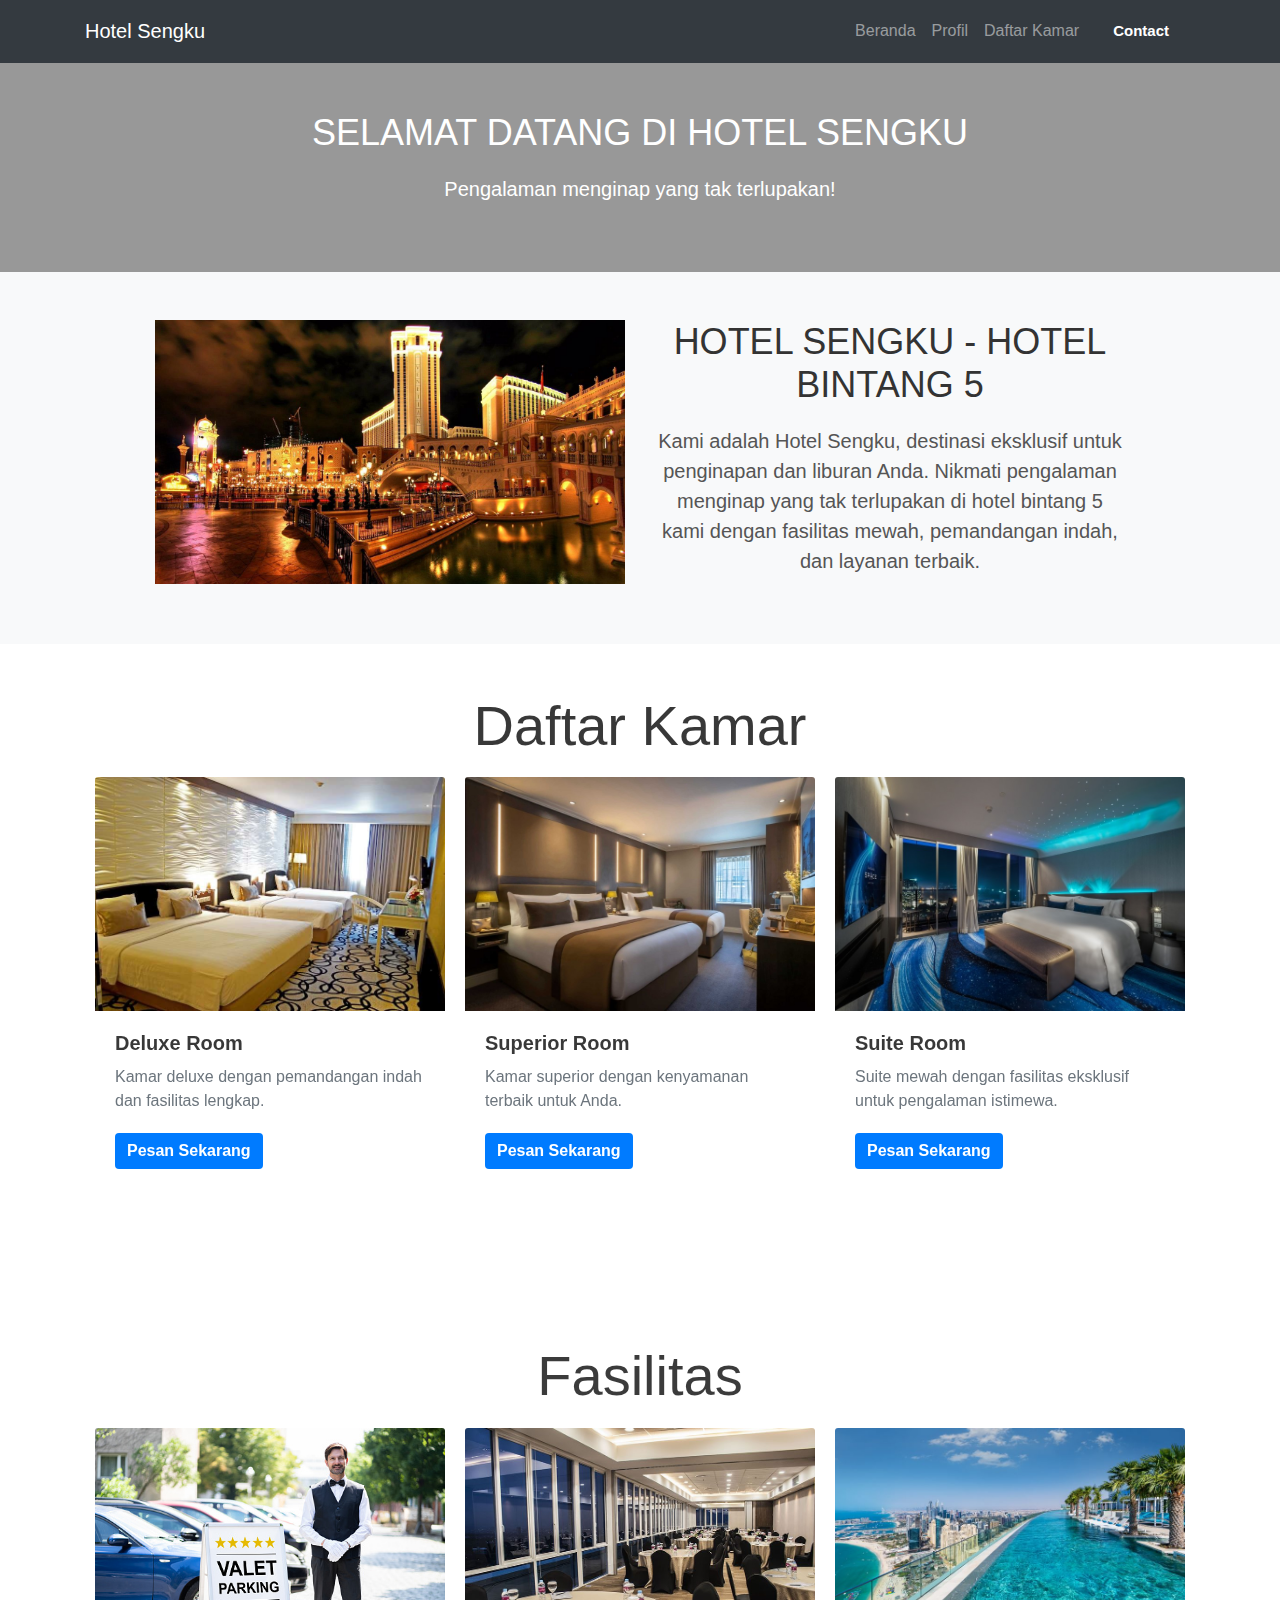
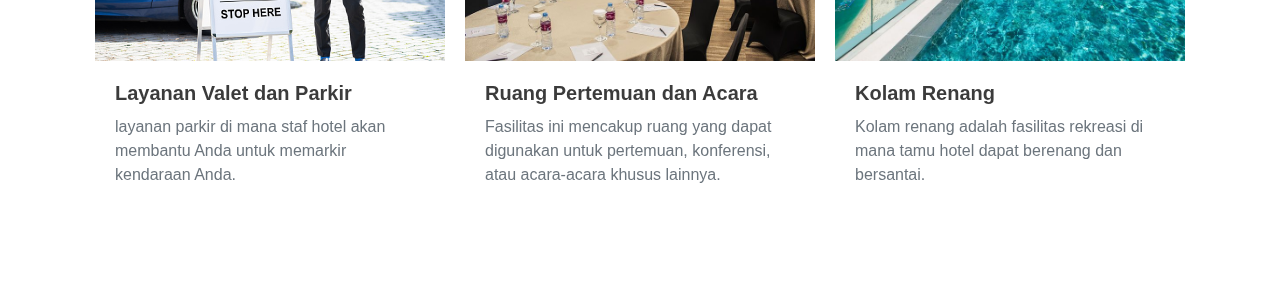
<file: index.html>
<!DOCTYPE html>
<html lang="en">
<head>
    <meta charset="UTF-8">
    <meta name="viewport" content="width=device-width, initial-scale=1.0, maximum-scale=1.0, user-scalable=0">
    <title>Hotel Sengku</title>
    <link rel="stylesheet" href="https://stackpath.bootstrapcdn.com/bootstrap/4.5.2/css/bootstrap.min.css">
    <link rel="shortcut icon" href="gambar/logo.jpg">
    <link rel="stylesheet" href="style.css">
    <link rel="stylesheet" href="https://cdnjs.cloudflare.com/ajax/libs/OwlCarousel2/2.3.4/assets/owl.carousel.min.css">
    <link rel="stylesheet" href="https://cdnjs.cloudflare.com/ajax/libs/OwlCarousel2/2.3.4/assets/owl.theme.default.min.css">
</head>

<body>
    <nav class="navbar navbar-expand-lg navbar-dark bg-dark">
        <div class="container">
            <a class="navbar-brand" href="#">Hotel Sengku</a>
            <button class="navbar-toggler" type="button" data-toggle="collapse" data-target="#navbarNav" aria-controls="navbarNav" aria-expanded="false" aria-label="Toggle navigation">
                <span class="navbar-toggler-icon"></span>
            </button>
            <div class="collapse navbar-collapse" id="navbarNav">
                <ul class="navbar-nav ml-auto">
                    <li class="nav-item">
                        <a class="nav-link" href="#beranda">Beranda</a>
                    </li>
                    <li class="nav-item">
                        <a class="nav-link" href="#profil">Profil</a>
                    </li>
                    <li class="nav-item">
                        <a class="nav-link" href="#kamar">Daftar Kamar</a>
                    </li>
                </ul>
            </div>
            <div class="top-btn">
                <a href="contact.html" class="h-btn">Contact</a>
            </div>
        </div>
    </nav>

    <main>
        <section id="beranda" class="p-5 text-center">
            <div class="container">
                <h2 class="display-4">Selamat datang di Hotel Sengku</h2>
                <p class="lead">Pengalaman menginap yang tak terlupakan!</p>
            </div>
        </section>

        <section id="profil" class="p-5 text-center">
            <div class="container">
                <div class="row">
                    <div class="col-lg-6">
                        <img src="gambar/hotel.jpg" alt="Hotel Sengku" class="img-fluid">
                    </div>
                    <div class="col-lg-6">
                        <h2 class="display-4">Hotel Sengku - Hotel Bintang 5</h2>
                        <p class="lead">Kami adalah Hotel Sengku, destinasi eksklusif untuk penginapan dan liburan Anda. Nikmati pengalaman menginap yang tak terlupakan di hotel bintang 5 kami dengan fasilitas mewah, pemandangan indah, dan layanan terbaik.</p>
                    </div>
                </div>
            </div>
        </section>
        
        <section id="kamar" class="p-5">
            <div class="container">
                <h2 class="display-4 text-center">Daftar Kamar</h2>
                <div class="owl-carousel">
                    <div class="item">
                        <div class="card">
                            <img src="gambar/deluxe.jpg" class="card-img-top" alt="Kamar 1">
                            <div class="card-body">
                                <h5 class="card-title">Deluxe Room</h5>
                                <p class="card-text">Kamar deluxe dengan pemandangan indah dan fasilitas lengkap.</p>
                                <a href="pemesanan.html" class="btn btn-primary">Pesan Sekarang</a>
                            </div>
                        </div>
                    </div>
                    <div class="item">
                        <div class="card">
                            <img src="gambar/superior.jpg" class="card-img-top" alt="Kamar 2">
                            <div class="card-body">
                                <h5 class="card-title">Superior Room</h5>
                                <p class="card-text">Kamar superior dengan kenyamanan terbaik untuk Anda.</p>
                                <a href="pemesanan.html" class="btn btn-primary">Pesan Sekarang</a>
                            </div>
                        </div>
                    </div>
                    <div class="item">
                        <div class="card">
                            <img src="gambar/suites.jpg" class="card-img-top" alt="Kamar 3">
                            <div class="card-body">
                                <h5 class="card-title">Suite Room</h5>
                                <p class="card-text">Suite mewah dengan fasilitas eksklusif untuk pengalaman istimewa.</p>
                                <a href="pemesanan.html" class="btn btn-primary">Pesan Sekarang</a>
                            </div>
                        </div>
                    </div>
                    <div class="item">
                        <div class="card">
                            <img src="gambar/twin.jpg" class="card-img-top" alt="Kamar 4">
                            <div class="card-body">
                                <h5 class="card-title">Twin Room</h5>
                                <p class="card-text"> menyajikan dua tempat tidur ukuran single yang terpisah.</p>
                                <a href="pemesanan.html" class="btn btn-primary">Pesan Sekarang</a>
                            </div>
                        </div>
                    </div>
                    <div class="item">
                        <div class="card">
                            <img src="gambar/single.jpg" class="card-img-top" alt="Kamar 5">
                            <div class="card-body">
                                <h5 class="card-title">Single Room</h5>
                                <p class="card-text">hotel single room cocok satu orang saja karena memang kapasitas yang tidak besar.</p>
                                <a href="pemesanan.html" class="btn btn-primary">Pesan Sekarang</a>
                            </div>
                        </div>
                    </div>
                    <div class="item">
                        <div class="card">
                            <img src="gambar/double.jpeg" class="card-img-top" alt="Kamar 6">
                            <div class="card-body">
                                <h5 class="card-title">Double Room</h5>
                                <p class="card-text">kamar yang menyediakan kasur berukuran besar.</p>
                                <a href="pemesanan.html" class="btn btn-primary">Pesan Sekarang</a>
                            </div>
                        </div>
                    </div>
            </div>
        </section>
        <section id="fasilitas" class="p-5">
            <div class="container">
                <h2 class="display-4 text-center">Fasilitas</h2>
                <div class="owl-carousel">
                    <div class="item">
                        <div class="card">
                            <img src="gambar/parkir.jpeg" class="card-img-top" alt="Kamar 1">
                            <div class="card-body">
                                <h5 class="card-title"> Layanan Valet dan Parkir</h5>
                                <p class="card-text">layanan parkir di mana staf hotel akan membantu Anda untuk memarkir kendaraan Anda. </p>
                                
                            </div>
                        </div>
                    </div>
                    <div class="item">
                        <div class="card">
                            <img src="gambar/pertemuan.jpg" class="card-img-top" alt="Kamar 2">
                            <div class="card-body">
                                <h5 class="card-title">Ruang Pertemuan dan Acara</h5>
                                <p class="card-text">Fasilitas ini mencakup ruang yang dapat digunakan untuk pertemuan, konferensi, atau acara-acara khusus lainnya. </p>
                                
                            </div>
                        </div>
                    </div>
                    <div class="item">
                        <div class="card">
                            <img src="gambar/kolamrenang.jpg" class="card-img-top" alt="Kamar 3">
                            <div class="card-body">
                                <h5 class="card-title">Kolam Renang</h5>
                                <p class="card-text">Kolam renang adalah fasilitas rekreasi di mana tamu hotel dapat berenang dan bersantai.</p>
                                
                            </div>
                        </div>
                    </div>
                    <div class="item">
                        <div class="card">
                            <img src="gambar/restoran.jpg" class="card-img-top" alt="Kamar 4">
                            <div class="card-body">
                                <h5 class="card-title">Restoran</h5>
                                <p class="card-text"> Hotel Sengku menyediakan restoran yang menawarkan hidangan makanan dan minuman bagi tamu. </p>
                            </div>
                        </div>
                    </div>
                    <div class="item">
                        <div class="card">
                            <img src="gambar/pusat.jpg" class="card-img-top" alt="Kamar 5">
                            <div class="card-body">
                                <h5 class="card-title">Pusat Kecantikan</h5>
                                <p class="card-text">Fasilitas pusat kecantikan adalah tempat di mana tamu dapat menikmati perawatan kecantikan.</p>
                                
                            </div>
                        </div>
                    </div>
                    <div class="item">
                        <div class="card">
                            <img src="gambar/resep.jpg" class="card-img-top" alt="Kamar 6">
                            <div class="card-body">
                                <h5 class="card-title">Layanan Resepsionis 24Jam</h5>
                                <p class="card-text">Ini berarti bahwa layanan resepsionis di hotel tersedia 24 jam sehari, 7 hari seminggu.</p>
                                
                            </div>
                        </div>
                    </div>
            </div>
        </div>
        </section>

        
    </main>

    
    <script src="https://code.jquery.com/jquery-3.6.0.min.js"></script>
    <script src="https://stackpath.bootstrapcdn.com/bootstrap/4.5.2/js/bootstrap.min.js"></script>
    <script src="https://cdnjs.cloudflare.com/ajax/libs/OwlCarousel2/2.3.4/owl.carousel.min.js"></script>
    <script src="https://cdn.jsdelivr.net/npm/@popperjs/core@2.5.3/dist/umd/popper.min.js"></script>
    <script src="https://stackpath.bootstrapcdn.com/bootstrap/4.5.2/js/bootstrap.min.js"></script>
    <script src="js/kamar.js"></script>
    <script src="js/smoothscroll.js"></script>
</body>
</html>
</file>
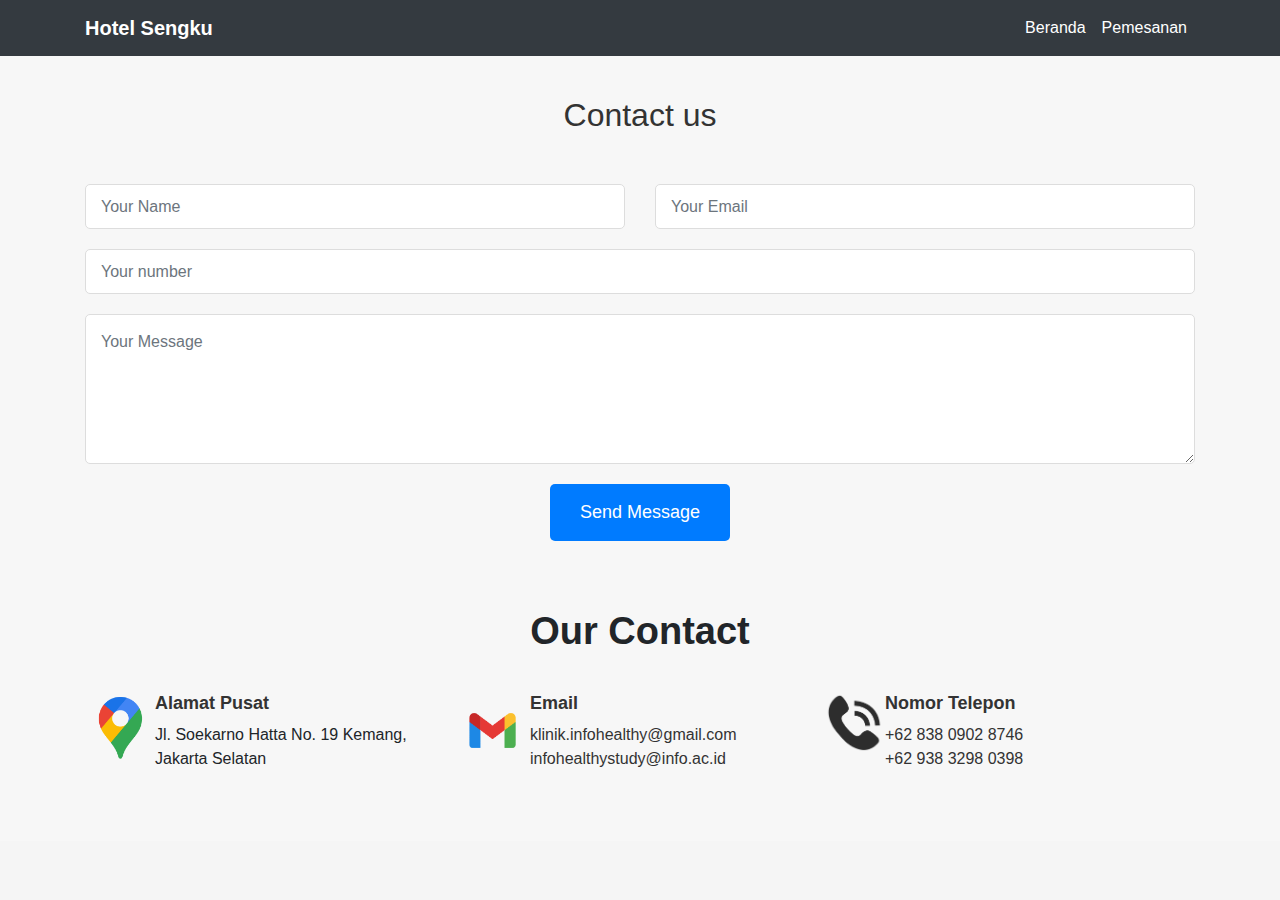
<file: contact.html>
<!DOCTYPE html>
<html>
<head>
    <title>Hubungi Kami - Hotel Sengku</title>
    <!-- Sertakan Bootstrap CSS -->
    <link rel="stylesheet" href="https://maxcdn.bootstrapcdn.com/bootstrap/4.5.2/css/bootstrap.min.css">
    <link rel="stylesheet" href="contact.css">
</head>
<body>
    <nav class="navbar navbar-expand-lg navbar-dark bg-dark">
        <div class="container">
            <a class="navbar-brand" href="#">Hotel Sengku</a>
            <button class="navbar-toggler" type="button" data-toggle="collapse" data-target="#navbarNav" aria-controls="navbarNav" aria-expanded="false" aria-label="Toggle navigation">
                <span class="navbar-toggler-icon"></span>
            </button>
            <div class="collapse navbar-collapse" id="navbarNav">
                <ul class="navbar-nav ml-auto">
                    <li class="nav-item">
                        <a class="nav-link" href="index.html">Beranda</a>
                    </li>
                    <li class="nav-item">
                        <a href="pemesanan.html" class="nav-link">Pemesanan</a>
                    </li>
                </ul>
            </div>
        </div>
    </nav>
    <form action="outputcontact.php" method="post">
        <div id="contact" class="contact-box">
            <div class="container">
                <div class row">
                    <div class="col-lg-12">
                        <div class="title-box">
                            <h2>Contact us</h2>
                        </div>
                    </div>
                </div>
                <div class="row">
                    <div class="col-lg-12 col-xs-12">
                      <div class="contact-block">
                        <form id="contactForm">
                          <div class="row">
                            <div class="col-md-6">
                                <div class="form-group">
                                    <input type="text" class="form-control" id="name" name="name" placeholder="Your Name" required data-error="Please enter your name">
                                    <div class="help-block with-errors"></div>
                                </div>                                 
                            </div>
                            <div class="col-md-6">
                                <div class="form-group">
                                    <input type="text" placeholder="Your Email" id="email" class="form-control" name="email" required data-error="Please enter your email">
                                    <div class="help-block with-errors"></div>
                                </div> 
                            </div>
                            <div class="col-md-12">
                                <div class="form-group">
                                    <input type="text" placeholder="Your number" id="number" class="form-control" name="number" required data-error="Please enter your number">
                                    <div class="help-block with-errors"></div>
                                </div> 
                            </div>
                            <div class="col-md-12">
                                <div class="form-group"> 
                                    <textarea class="form-control" id="message"  name="kritik" placeholder="Your Message" rows="8" data-error="Write your message" required></textarea>
                                    <div class="help-block with-errors"></div>
                                </div>
                                <div class="submit-button text-center">
                                    <button class="btn btn-common" id="submit" type="submit">Send Message</button>
                                    <div id="msgSubmit" class="h3 text-center hidden"></div> 
                                    <div class="clearfix"></div> 
                                </div>
                            </div>
                          </div>            
                        </form>
                      </div>
                    </div>
    <div class="col-lg-12 col-xs-12">
        <div class="left-contact">
            <h2>Our Contact</h2>
            <div class="media cont-line">
                <div class="media-left">
                    <img src="gambar/maps.png" width="70px">
                </div>
                <div class="media-body dit-right">
                    <h4>Alamat Pusat</h4>
                    <p>Jl. Soekarno Hatta No. 19 Kemang, Jakarta Selatan</p>
                </div>
            </div>
            <div class="media cont-line">
                <div class="media-left">
                    <img src="gambar/email.png" width="75px">
                </div>
                <div class="media-body dit-right">
                    <h4>Email</h4>
                    <a href="#">klinik.infohealthy@gmail.com</a><br>
                    <a href="#">infohealthystudy@info.ac.id</a>
                </div>
            </div>
            <div class="media cont-line">
                <div class="media-left">
                    <img src="gambar/telepon.png" width="60px">
                </div>
                <div class="media-body dit-right">
                    <h4>Nomor Telepon</h4>
                    <a href="#">+62 838 0902 8746</a><br>
                    <a href="#">+62 938 3298 0398</a>
                </div>
            </div>
        </div>
    </div>
</div>
</div>
</div>
    
    <!-- Sertakan Bootstrap JS dan jQuery (jika diperlukan) -->
    <script src="https://code.jquery.com/jquery-3.5.1.slim.min.js"></script>
    <script src="https://cdn.jsdelivr.net/npm/@popperjs/core@2.5.3/dist/umd/popper.min.js"></script>
    <script src="https://maxcdn.bootstrapcdn.com/bootstrap/4.5.2/js/bootstrap.min.js"></script>
</body>
</html>
</file>
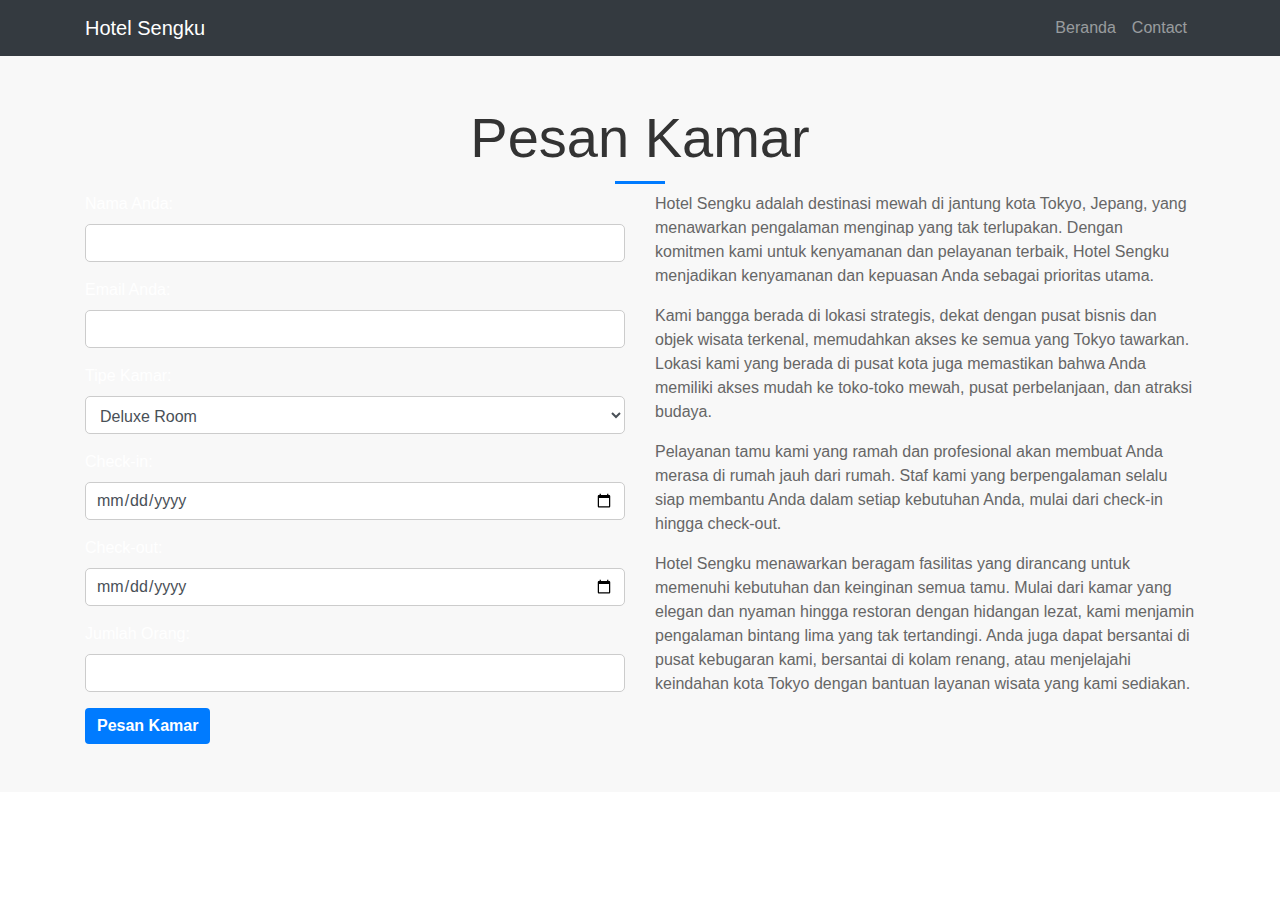
<file: pemesanan.html>
<!DOCTYPE html>
<html lang="en">
<head>
    <meta charset="UTF-8">
    <meta name="viewport" content="width=device-width, initial-scale=1.0, maximum-scale=1.0, user-scalable=0">
    <title>Hotel Sengku</title>
    <link rel="stylesheet" href="https://stackpath.bootstrapcdn.com/bootstrap/4.5.2/css/bootstrap.min.css">
    <link rel="shortcut icon" href="gambar/logo.jpg">
    <link rel="stylesheet" href="style.css">
    <link rel="stylesheet" href="https://cdnjs.cloudflare.com/ajax/libs/OwlCarousel2/2.3.4/assets/owl.carousel.min.css">
    <link rel="stylesheet" href="https://cdnjs.cloudflare.com/ajax/libs/OwlCarousel2/2.3.4/assets/owl.theme.default.min.css">
</head>

<body>
    <nav class="navbar navbar-expand-lg navbar-dark bg-dark">
        <div class="container">
            <a class="navbar-brand" href="#">Hotel Sengku</a>
            <button class="navbar-toggler" type="button" data-toggle="collapse" data-target="#navbarNav" aria-controls="navbarNav" aria-expanded="false" aria-label="Toggle navigation">
                <span class="navbar-toggler-icon"></span>
            </button>
            <div class="collapse navbar-collapse" id="navbarNav">
                <ul class="navbar-nav ml-auto">
                    <li class="nav-item">
                        <a class="nav-link" href="index.html">Beranda</a>
                    </li>
                    <li class="nav-item">
                        <a href="contact.html" class="nav-link">Contact</a>
                    </li>
                </ul>
            </div>
        </div>
    </nav>


<section id="pemesanan" class="p-5">
    <div class="container">
        <h2 class="display-4 text-center with-underline">Pesan Kamar</h2>
        <div class="row justify-content-center">
            <div class="col-md-6">
                <form id="pesan-form" method="post" action="proses-pemesanan.php">
                    <div class="form-group">
                        <label for="nama">Nama Anda:</label>
                        <input type="text" class="form-control" id="nama" name="nama" required>
                    </div>
                    <div class="form-group">
                        <label for="email">Email Anda:</label>
                        <input type="email" class="form-control" id="email" name="email" required>
                    </div>
                    <div class="form-group">
                        <label for="tipe-kamar">Tipe Kamar:</label>
                        <select class="form-control" id="tipe-kamar" name="tipe-kamar" required>
                            <option value="deluxe">Deluxe Room</option>
                            <option value="superior">Superior Room</option>
                            <option value="suite">Suite Room</option>
                            <!-- Tambahkan pilihan lain sesuai dengan tipe kamar yang Anda miliki -->
                        </select>
                    </div>
                    <div class="form-group">
                        <label for="check-in">Check-in:</label>
                        <input type="date" class="form-control" id="check-in" name="check-in" required>
                    </div>
                    <div class="form-group">
                        <label for="check-out">Check-out:</label>
                        <input type="date" class="form-control" id="check-out" name="check-out" required>
                    </div>
                    <div class="form-group">
                        <label for="jumlah">Jumlah Orang:</label>
                        <input type="number" class="form-control" id="jumlah-dewasa" name="jumlah-dewasa" min="1" required>
                    </div>
                    <button type="submit" class="btn btn-primary">Pesan Kamar</button>
                </form>
            </div>
            <div class="col-md-6">
                <p>
                    Hotel Sengku adalah destinasi mewah di jantung kota Tokyo, Jepang, yang menawarkan pengalaman menginap yang tak terlupakan. Dengan komitmen kami untuk kenyamanan dan pelayanan terbaik, Hotel Sengku menjadikan kenyamanan dan kepuasan Anda sebagai prioritas utama.
                </p>
                <p>
                    Kami bangga berada di lokasi strategis, dekat dengan pusat bisnis dan objek wisata terkenal, memudahkan akses ke semua yang Tokyo tawarkan. Lokasi kami yang berada di pusat kota juga memastikan bahwa Anda memiliki akses mudah ke toko-toko mewah, pusat perbelanjaan, dan atraksi budaya.
                </p>
                <p>
                    Pelayanan tamu kami yang ramah dan profesional akan membuat Anda merasa di rumah jauh dari rumah. Staf kami yang berpengalaman selalu siap membantu Anda dalam setiap kebutuhan Anda, mulai dari check-in hingga check-out.
                </p>
                <p>
                    Hotel Sengku menawarkan beragam fasilitas yang dirancang untuk memenuhi kebutuhan dan keinginan semua tamu. Mulai dari kamar yang elegan dan nyaman hingga restoran dengan hidangan lezat, kami menjamin pengalaman bintang lima yang tak tertandingi. Anda juga dapat bersantai di pusat kebugaran kami, bersantai di kolam renang, atau menjelajahi keindahan kota Tokyo dengan bantuan layanan wisata yang kami sediakan.
                </p>
            </div>
        </div>
    </div>
</section>
</body>
</html>
</file>
<file: style.css>
*{
  padding: 0;
  margin: 0;
  box-sizing: border-box;
  font-family: sans-serif;
  text-decoration: none;
  list-style: none;
  scroll-behavior: smooth;
}

:root{
  --text-color: #fff;
  --bg-color: rgb(255, 255, 255);
  --other-color: #b5b5b5;

  --h1-font: 4.5rem;
  --h2-font: 2.9rem;
  --p-font: 1rem;
}

body{
  color: var(--text-color);
  background: var(--bg-color);
}

header {
  position: fixed;
  width: 100%;
  top: 0;
  right: 0;
  z-index: 1000;
  display: flex;
  align-items: center;
  justify-content: space-between;
  padding: 20px 16px;
  background: var(--bg-color);
  transition: all .50s ease;
}

.logo {
  font-size: 36px;
  color: var(--text-color);
  font-weight: 700;
}

span{
  color:var(--main-color);
}

.navlist{
  display: flex;
}

.navlist a {
  font-size: var(--p-font);
  font-weight: 750;
  color: var(--text-color);
  margin-left: 40px;
  transition: all .50s ease;
}

.navlist a:hover{
  padding-right: 10px;
  color: var(--main-color);
}

#menu-icons{
  font-size: 35px;
  z-index: 1001;
  cursor: pointer;
  display: none;
}

.h-btn{
  display: inline-block;
  padding: 12px 26px;
  background: transparent;
  color: var(--text-color);
  border: 4px solid var(--main-color);
  border-radius: 10px;
  font-size: 15px;
  font-weight: 600;
  transition: all .50s ease;
}

.h-btn:hover{
  background: var(--main-color);
  color: var(--bg-color);
  box-shadow: 0 0 20px var(--main-color);
  transform: scale(1.1);
}

#beranda {
  background-color: rgba(0, 0, 0, 0.404);
  color: #ffffff;
  padding: 60px 0;
  font-weight: bold;
}

#beranda h2 {
  font-size: 36px;
  text-transform: uppercase;
}

#beranda p {
  font-size: 20px;
  margin: 20px 0;
}

#profil {
  background-color: #f8f9fa;
  padding: 80px 0;
}

#profil h2 {
  font-size: 36px;
  color: #333;
  text-transform: uppercase;
}

#profil p {
  font-size: 20px;
  color: #555;
  margin: 20px 0;
}

#profil .container {
  max-width: 1000px;
}

#profil img {
  max-width: 100%;
}

#kamar {
  background-color: #ffffff9a;
  padding: 60px 0;
  color: #000000c7;
}

.card {
  border: none;
  transition: transform 0.2s;
}

.card:hover {
  transform: translateY(-5px);
}

.card-title {
  font-size: 20px;
  font-weight: bold;
  margin-bottom: 10px;
}

.card-text {
  font-size: 16px;
  color: #6c757d;
  margin-bottom: 20px;
}

.btn-primary {
  background-color: #007BFF;
  border: none;
  font-weight: bold;
}

.btn-primary:hover {
  background-color: #0300b3;
}

.carousel-control-prev,
.carousel-control-next {
  width: 90%;
  background: none;
}

.carousel-control-prev-icon,
.carousel-control-next-icon {
  background-color: #007BFF;
  color: #fff;
  padding: 10px;
  border-radius: 50%;
}

.carousel-control-prev-icon:hover,
.carousel-control-next-icon:hover {
  background-color: #3700ff;
}

.owl-carousel {
  display: flex;
  flex-wrap: nowrap;
}

.owl-carousel .item {
  width: 100%;
  padding: 10px;
  margin-right: 20px;
  transition: transform 0.3s ease-in-out;
}

/* Gaya tombol navigasi */
.owl-nav {
  position: absolute;
  top: 50%;
  transform: translateY(-50%);
  width: 100%;
}

.owl-prev,
.owl-next {
  position: absolute;
  width: 30px;
  height: 30px;
  background: #007BFF;
  color: #fff;
  border: none;
  border-radius: 50%;
  text-align: center;
  line-height: 30px;
  cursor: pointer;
  transition: background 0.3s;
}

.owl-prev:hover,
.owl-next:hover {
  background: #0056b3;
}

.owl-prev {
  left: 10px;
}

.owl-next {
  right: 10px;
}

#fasilitas {
  background-color: #ffffff67;
  padding: 60px 0;
  color:#000000c4;
}

#kontak {
  background-color: rgba(106, 107, 107, 0.404);
  padding: 80px;
}

#kontak h2 {
  font-size: 26px;
  color: #fff;
  text-transform: uppercase;
}

#kontak p {
  font-size: 15px;
  color: #fff;
  margin: 10px;
}

#kontak .container {
  max-width: 1000px;
}

#kontak img {
  max-width: 100%;
}

.custom-footer {
  background-color: #ffffff5d;
  color: #fff;
  padding: 20px 0;
}

.custom-footer h6 {
  font-size: 18px;
  color: #fff;
}

.custom-footer p {
  font-size: 14px;
  color: #ccc;
  line-height: 1.6;
  margin-bottom: 20px;
}

.custom-footer .col-md-3 {
  padding: 20px;
  background-color: #f5f5f5;
  border: 15px solid #ffffff;
}

.custom-footer h6 {
  font-size: 18px;
  color: #000000;
}

.custom-footer p {
  font-size: 14px;
  color: #555555;
  line-height: 1.6;
}

@media (max-width: 768px) {
  .custom-footer {
    text-align: center;
  }

  .custom-footer .container {
    padding: 20px;
  }

  .custom-footer .col-md-6 {
    margin-bottom: 20px;
  }
} 

/* Mengatur style section "pemesanan" */
#pemesanan {
  background-color: #f8f8f8;
  padding: 20px 0;
}

/* Mengatur style judul "Pesan Kamar" */
#pemesanan h2 {
  color: #333;
  text-align: center;
}

/* Mengatur style garis bawah untuk judul "Pesan Kamar" */
.with-underline::after {
  content: "";
  display: block;
  width: 50px;
  border-bottom: 3px solid #007BFF;
  margin: 0 auto;
  margin-top: 10px;
}

/* Mengatur style kolom input */
.form-control {
  width: 100%;
  padding: 10px;
  border: 1px solid #ccc;
  border-radius: 5px;
}

/* Mengatur style tombol "Pesan Kamar" */
.btn-primary {
  background-color: #007BFF;
  color: #fff;
}

/* Mengatur style teks di sebelah formulir */
.col-md-6 p {
  color: #666;
}
</file>
<file: contact.css>
body {
    font-family: Arial, sans-serif;
    background-color: #f5f5f5;
}
nav {
    background-color: #333;
}
nav .navbar-brand {
    color: #fff;
    font-weight: bold;
}
nav .navbar-toggler-icon {
    background-color: #fff;
}
nav .navbar-nav .nav-item .nav-link {
    color: #fff;
}
header {
    background-color: #007BFF;
    color: #fff;
    text-align: center;
    padding: 40px 0;
}
h1 {
    font-size: 36px;
}


#contact.contact-box {
    background-color: #f7f7f7;
    padding: 40px;
}

#contact .title-box {
    text-align: center;
    margin-bottom: 50px;
}

#contact .title-box h2 {
    font-size: 32px;
    color: #333;
}

#contact .contact-block .form-group {
    margin-bottom: 20px;
}

#contact .contact-block .form-group input,
#contact .contact-block .form-group textarea {
    background-color: #fff;
    border: 1px solid #ddd;
    border-radius: 5px;
    padding: 15px;
    font-size: 16px;
    width: 100%;
}

#contact .submit-button {
    text-align: center;
    margin-top: 20px;
}

#contact .submit-button button {
    background-color: #007BFF;
    color: #fff;
    padding: 15px 30px;
    border: none;
    border-radius: 5px;
    cursor: pointer;
    font-size: 18px;
    transition: background-color 0.3s ease;
}

#contact .submit-button button:hover {
    background-color: #0056b3;
}

.left-contact{
	margin-top: 60px;
}
.left-contact h2{
	font-size: 38px;
	font-weight: 700;
	padding-bottom: 30px;
	text-align: center;
}
.cont-line{
	overflow: hidden;
	margin-bottom: 30px;
	width: 33.33%;
	float: left;
}
.icon-b{
	width: 80px;
	height: 80px;
	text-align: center;
	line-height: 80px;
	font-size: 40px;
	border: 2px dotted #12557f;
	margin-right: 10px;
	color: #00cb86;
	border-radius: 50%;
}

.dit-right h4{
	font-size: 18px;
	color: #333333;
	font-weight: 600;
	padding-bottom: 0;
}
.dit-right{
	padding-right: 14px;
}
.dit-right p{
	font-size: 16px;
	margin: 0px;
}
.dit-right a{
	font-size: 16px;
	color: #333333
}
.dit-right a:hover{
	color: #00cb86;
}

.contact-block .form-group .form-control{
	background: #00cb86;
	height: 45px;
	font-size: 16px;
	border: 0;
	color: #000000;
	padding: 6px 15px;
	-webkit-box-shadow: none;
	box-shadow: none;
	-webkit-border-radius: 4px;
	-moz-border-radius: 4px;
	-o-border-radius: 4px;
	-ms-border-radius: 4px;
	border-radius: 4px;
}

.contact-block .form-group textarea.form-control{
	height: 150px;
	padding-top: 15px;
}
</file>
